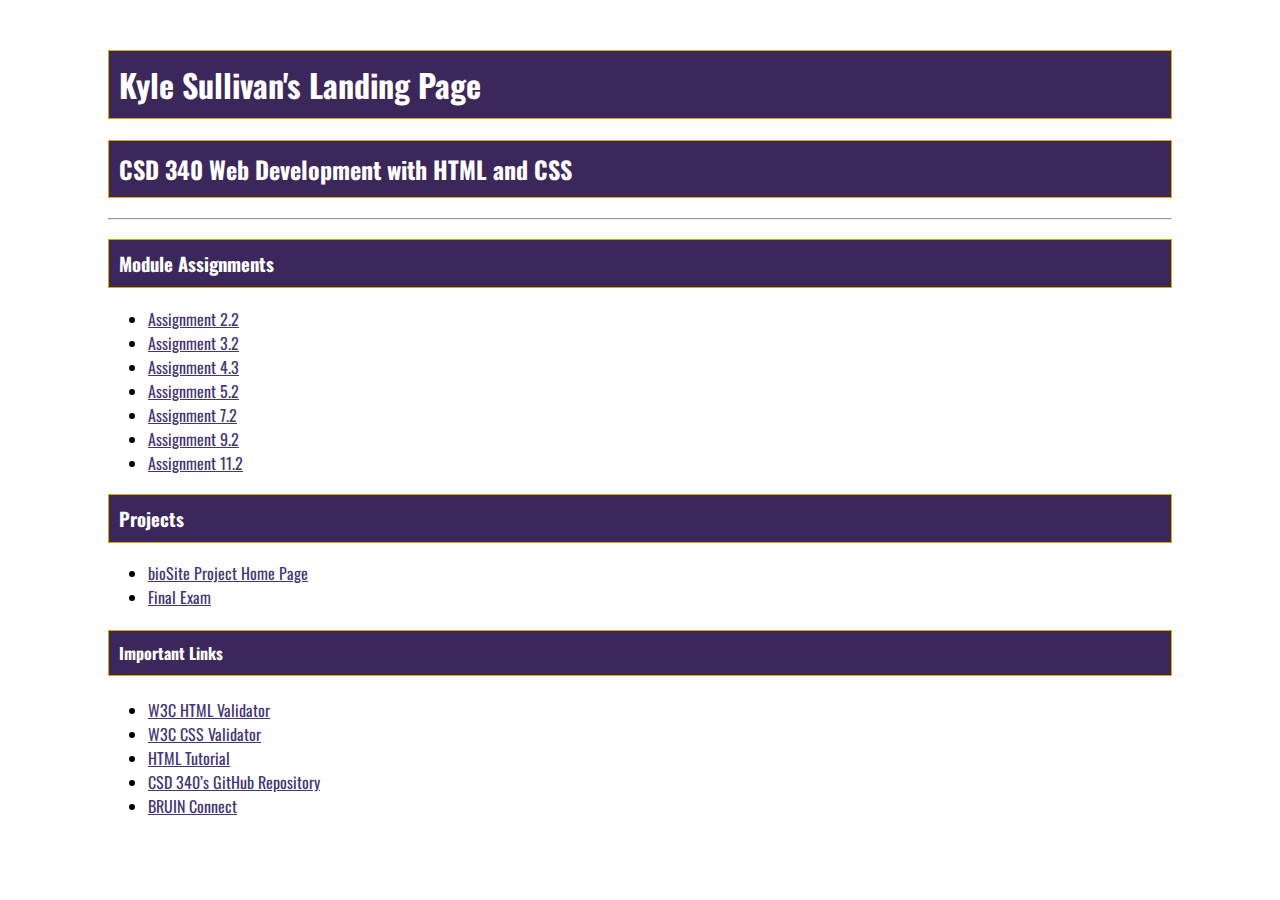
<file: index.html>
<!DOCTYPE html>
<html lang="en">
    <head>
        <title>Kyle Sullivan's CSD 240 Landing Page</title>
        <link rel="stylesheet" href="site.css">
        <link rel="preconnect" href="https://fonts.googleapis.com">
        <link rel="preconnect" href="https://fonts.gstatic.com" crossorigin>
        <link href="https://fonts.googleapis.com/css2?family=Oswald:wght@300;400;500;700&display=swap" rel="stylesheet">
    </head>
    <body>
        <div id="container">
            <h1>Kyle Sullivan's Landing Page</h1>
            <h2>CSD 340 Web Development with HTML and CSS</h2>
            <hr />
            <h3>Module Assignments</h3>
            <ul>
                <li><a href="../csd-340/module-2/sullivan_EX1.html">Assignment 2.2</a>
                <li><a href="../csd-340/module-3/sullivan_EX2.html">Assignment 3.2</a>
                <li><a href="../csd-340/module-4/sullivan_EX3.html">Assignment 4.3</a>
                <li><a href="../csd-340/module-5/sullivan_EX4.html">Assignment 5.2</a>
                <li><a href="../csd-340/module-7/sullivan_EX5.html">Assignment 7.2</a>
                <li><a href="../csd-340/module-9/sullivan_EX6.html">Assignment 9.2</a>
                <li><a href="../csd-340/module-11/sullivan_11.html">Assignment 11.2</a>
            </ul>
            <h3>Projects</h3>
            <ul>
                <li><a href="../csd-340/biosite/landing_page.html">bioSite Project Home Page</a>
                <li><a href="../csd-340/final/final.html">Final Exam</a>
            </ul>
            <h4>Important Links</h4>
            <ul>
                <li><a href="https://validator.w3.org/">W3C HTML Validator</a>
                <li><a href="http://jigsaw.w3.org/css-validator/">W3C CSS Validator</a>
                <li><a href="https://www.w3schools.com/html/">HTML Tutorial</a>
                <li><a href="https://github.com/buwebdev/csd-340">CSD 340’s GitHub Repository</a>
                <li><a href="https://bruinconnect.bellevue.edu/">BRUIN Connect</a>
            </ul>
        </div>
    </body>
</html>
</file>
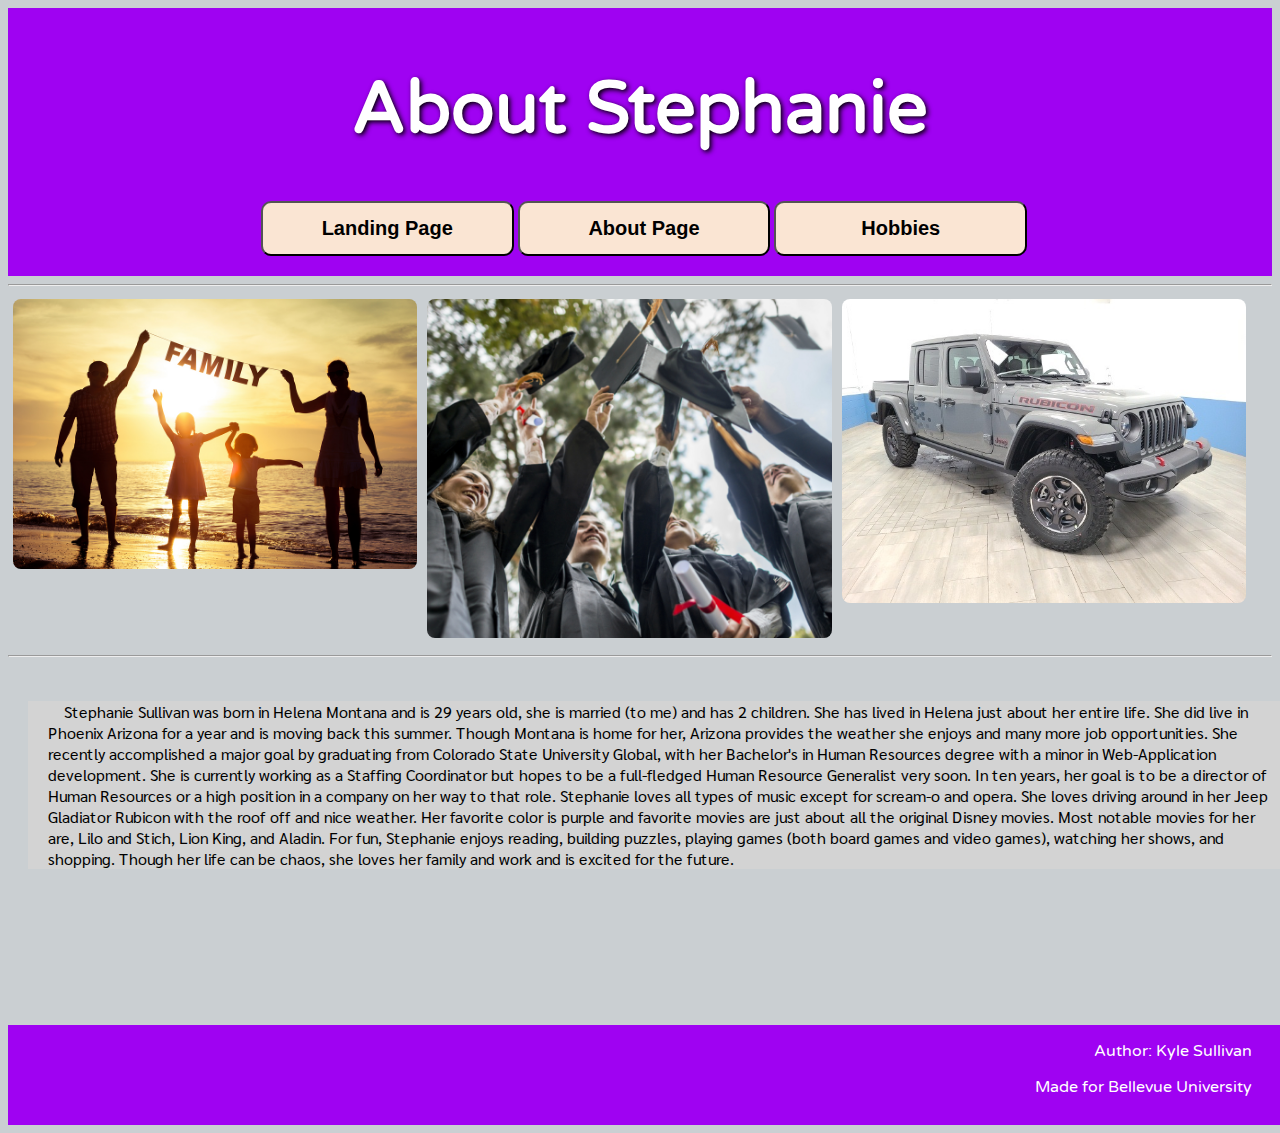
<file: biosite/about_page.html>
<!DOCTYPE html>
<html lang="en">
    <head>
        <meta charset="UTF-8">

        <link rel="preconnect" href="https://fonts.googleapis.com"> 
        <link rel="preconnect" href="https://fonts.gstatic.com" crossorigin> 
        <link href="https://fonts.googleapis.com/css2?family=Sarabun&family=Varela+Round&display=swap" rel="stylesheet"> 
        <link rel="stylesheet" href="bioSite.css">

        <title>About Page</title>
    </head>
    <body>
        <div class="page-container">
            <div class="content-wrap">
                <div class="top_color_box">
                    <h1>About Stephanie</h1>
            
                    <button onclick="window.location.href='../biosite/landing_page.html';">
                        Landing Page
                    </button>
                    <button onclick="window.location.href='../biosite/about_page.html';">
                        About Page
                    </button>
                    <button onclick="window.location.href='../biosite/hobbies_page.html'">
                        Hobbies
                    </button>
                </div>

                <hr>

                <div class="img_row">
                    <div class="img_column">
                        <img src="..//biosite/images/Family.jpg" alt="Family Picture" width="100%">
                    </div>
                    <div class="img_column">
                        <img src="..//biosite/images/graduates.jpg" alt="Graduation Picture" width="100%">
                    </div>
                    <div class="img_column">
                        <img src="..//biosite/images/jeep.jpg" alt="Jeep Gladiator Rubicon" width="100%">
                    </div>
                </div>

                <hr>

                <div class="p_box">
                    <p>
                        &emsp;Stephanie Sullivan was born in Helena Montana and is 29 years old, she is married (to me) and has 2 children. 
                        She has lived in Helena just about her entire life. She did live in Phoenix Arizona for a year and is moving back this summer. 
                        Though Montana is home for her, Arizona provides the weather she enjoys and many more job opportunities. 
                        She recently accomplished a major goal by graduating from Colorado State University Global, with her Bachelor's 
                        in Human Resources degree with a minor in Web-Application development. She is currently working as a Staffing Coordinator 
                        but hopes to be a full-fledged Human Resource Generalist very soon. In ten years, her goal is to be a director of
                        Human Resources or a high position in a company on her way to that role. Stephanie loves all types of music except for 
                        scream-o and opera. She loves driving around in her Jeep Gladiator Rubicon with the roof off and nice weather.
                        Her favorite color is purple and favorite movies are just about all the original Disney movies. Most notable movies for
                        her are, Lilo and Stich, Lion King, and Aladin. For fun, Stephanie enjoys reading, building puzzles, 
                        playing games (both board games and video games), watching her shows, and shopping. Though her life can be chaos,
                        she loves her family and work and is excited for the future. 
                    </p>
                </div>
            </div>

        <footer>
            <p class="footer">Author: Kyle Sullivan</p>
            <p class="footer">Made for <a href="https://www.bellevue.edu/">Bellevue University</a></p>
        </footer>

    </div>
    
    </body>
</html>
</file>
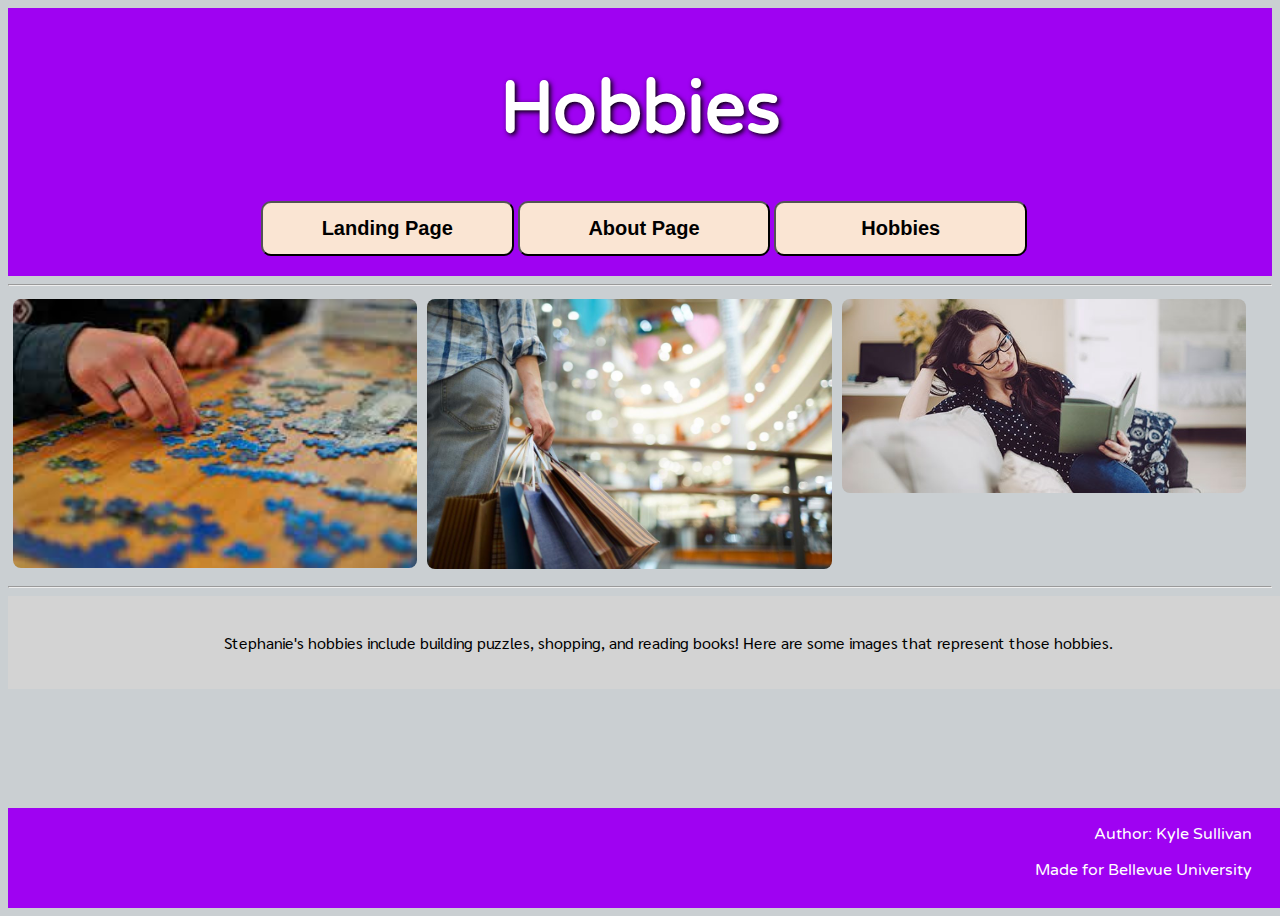
<file: biosite/hobbies_page.html>
<!DOCTYPE html>
<html lang="en">
    <head>
        <meta charset="UTF-8">

        <link rel="preconnect" href="https://fonts.googleapis.com"> 
        <link rel="preconnect" href="https://fonts.gstatic.com" crossorigin> 
        <link href="https://fonts.googleapis.com/css2?family=Sarabun&family=Varela+Round&display=swap" rel="stylesheet"> 
        <link rel="stylesheet" href="bioSite.css">

        <title>Hobbies Page</title>
    </head>
    <body>
        <div class="page-container">
            <div class="content-wrap">
                <div class="top_color_box">
                    <h1>Hobbies</h1>
            
                    <button onclick="window.location.href='../biosite/landing_page.html';">
                        Landing Page
                    </button>
                    <button onclick="window.location.href='../biosite/about_page.html';">
                        About Page
                    </button>
                    <button onclick="window.location.href='../biosite/hobbies_page.html'">
                        Hobbies
                    </button>
                </div>

                <hr>

                <div class="img_row">
                    <div class="img_column">
                        <img src="..//biosite/images/puzzles.jpg" alt="Puzzles Picture" width="100%">
                    </div>
                    <div class="img_column">
                        <img src="..//biosite/images/shopping.jpg" alt="Shopping Picture" width="100%">
                    </div>
                    <div class="img_column">
                        <img src="..//biosite/images/reading.jpg" alt="Reading" width="100%">
                    </div>
                </div>

                <hr>

                <div class="p_box_hobbies">
                    <p>
                        &emsp;Stephanie's hobbies include building puzzles, shopping, and reading books! Here are some images that represent those hobbies.
                    </p>
                </div>
            </div>

                <footer>
                    <p class="footer">Author: Kyle Sullivan</p>
                    <p class="footer">Made for <a href="https://www.bellevue.edu/">Bellevue University</a></p>
                </footer>
        </div>
    
    </body>
</html>
</file>
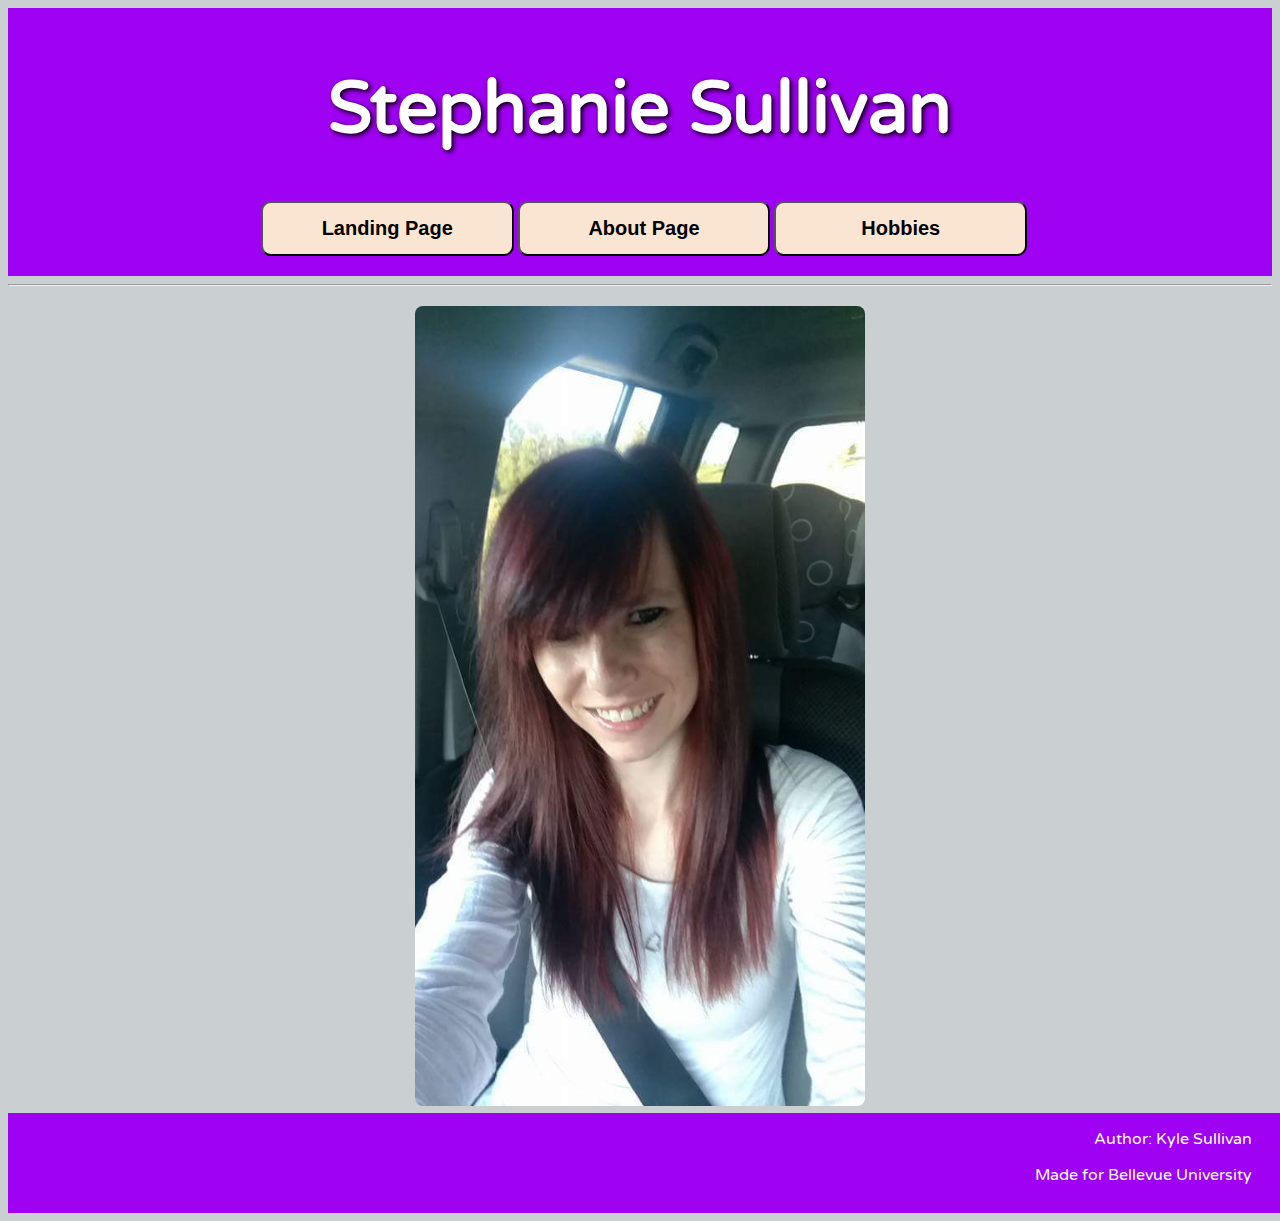
<file: biosite/landing_page.html>
<!DOCTYPE html>
<html lang="en">
<head>
    <meta charset="UTF-8">

    <link rel="preconnect" href="https://fonts.googleapis.com"> 
    <link rel="preconnect" href="https://fonts.gstatic.com" crossorigin> 
    <link href="https://fonts.googleapis.com/css2?family=Sarabun&family=Varela+Round&display=swap" rel="stylesheet"> 
    <link rel="stylesheet" href="bioSite.css">
    <title>Landing Page</title>
</head>
<body>
    <div class="page-container">
        <div class="content-wrap">
            <div class="top_color_box">
                <h1>Stephanie Sullivan</h1>

                <button onclick="window.location.href='../biosite/landing_page.html';">
                    Landing Page
                </button>
                <button onclick="window.location.href='../biosite/about_page.html';">
                    About Page
                </button>
                <button onclick="window.location.href='../biosite/hobbies_page.html';">
                    Hobbies
                </button>
            </div>

            <hr>

            <img src="..//biosite/images/stephanie.jpg" alt="Picture of Stephanie" class="landing_page_img">
            <p class="under_picture_text">
                Picture of Stephanie Sullivan
            </p>
        </div>

            <footer>
                <p class="footer">Author: Kyle Sullivan</p>
                <p class="footer">Made for <a href="https://www.bellevue.edu/">Bellevue University</a></p>
            </footer>
    </div>

</body>
</html>
</file>
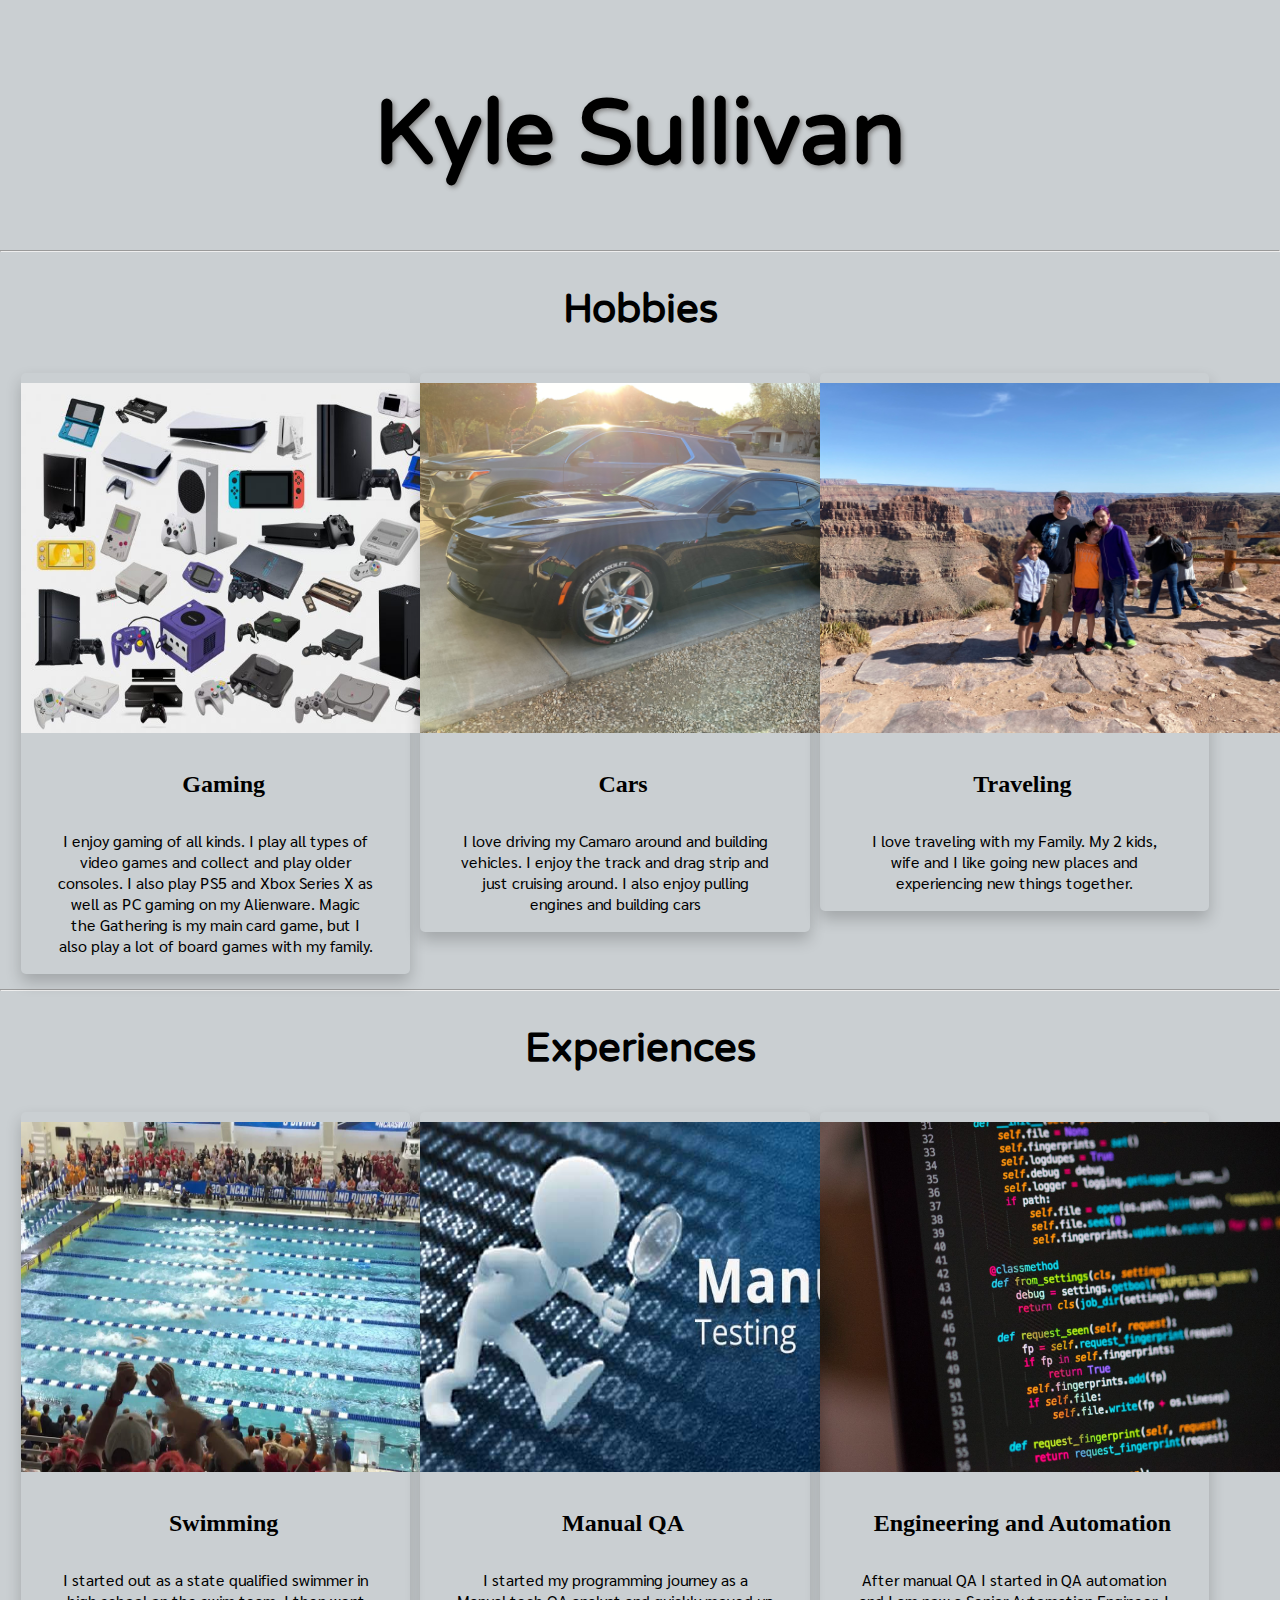
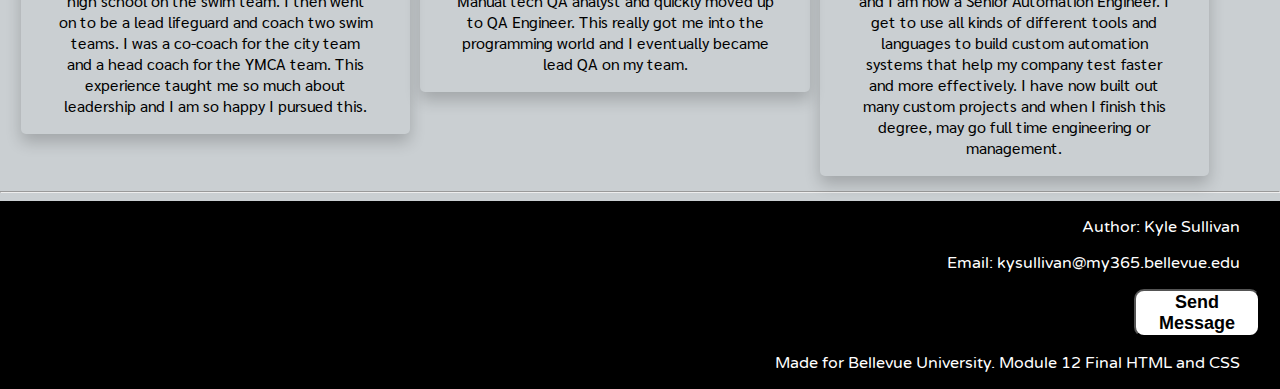
<file: final/final.html>
<!DOCTYPE html>
<html lang="en">
    <head>
        <meta charset="UTF-8">

        <link rel="preconnect" href="https://fonts.googleapis.com"> 
        <link rel="preconnect" href="https://fonts.gstatic.com" crossorigin> 
        <link href="https://fonts.googleapis.com/css2?family=Sarabun&family=Varela+Round&display=swap" rel="stylesheet"> 
        <link rel="stylesheet" href="final.css">

        <title>Kyle Sullivan Final</title>
    </head>
    <body>
        <div class="page-container">

            <h1>Kyle Sullivan</h1>

            <hr>

            <h2>Hobbies</h2>

            <div class="content-wrap">
                <div class="img_row">
                    <div class="img_column">
                        <div class="card">
                            <img src="..//final/images/console.jpg" alt="Generational Consoles Systems Picture" width="100%">
                            <div class="container">
                                <h4><b style="text-align: center;">Gaming</b></h4>
                                <p>
                                    I enjoy gaming of all kinds. I play all types of video games and collect and play older consoles. I also
                                    play PS5 and Xbox Series X as well as PC gaming on my Alienware. Magic the Gathering is my main card game, 
                                    but I also play a lot of board games with my family.
                                </p>
                            </div>
                        </div>
                    </div>

                    <div class="img_column">
                        <div class="card">
                            <img src="..//final/images/camaro.jpg" alt="My Camaro" width="100%">
                            <div class="container">
                                <h4><b>Cars</b></h4>
                                <p>
                                    I love driving my Camaro around and building vehicles. I enjoy the track and drag strip and just cruising around.
                                    I also enjoy pulling engines and building cars
                                </p>
                            </div>
                        </div>
                    </div>

                    <div class="img_column">
                        <div class="card">
                            <img src="..//final/images/gc.jpg" alt="Family at the Grand Canyon" width="100%">
                            <div class="container">
                                <h4><b>Traveling</b></h4>
                                <p>
                                    I love traveling with my Family. My 2 kids, wife and I like going new places and experiencing new things together.
                                </p>
                            </div>
                        </div>
                    </div>
                </div>
            </div>

            <hr>

            <h2>Experiences</h2>
            
            <div class="content-wrap">
                <div class="img_row">
                    <div class="img_column">
                        <div class="card">
                            <img src="..//final/images/swimming.jpg" alt="Generational Consoles Systems Picture" width="100%">
                            <div class="container">
                                <h4><b>Swimming</b></h4>
                                <p>
                                    I started out as a state qualified swimmer in high school on the swim team. I then went on to be a lead lifeguard and coach 
                                    two swim teams. I was a co-coach for the city team and a head coach for the YMCA team. This experience taught me so much 
                                    about leadership and I am so happy I pursued this.
                                </p>
                            </div>
                        </div>
                    </div>

                    <div class="img_column">
                        <div class="card">
                            <img src="..//final/images/manual_testing.jpg" alt="My Camaro" width="100%">
                            <div class="container">
                                <h4><b>Manual QA</b></h4>
                                <p>
                                    I started my programming journey as a Manual tech QA analyst and quickly moved up to QA Engineer. This really got me into
                                    the programming world and I eventually became lead QA on my team.
                                </p>
                            </div>
                        </div>
                    </div>

                    <div class="img_column">
                        <div class="card">
                            <img src="..//final/images/programming.jpg" alt="Family at the Grand Canyon" width="100%">
                            <div class="container">
                                <h4><b>Engineering and Automation</b></h4>
                                <p>
                                    After manual QA I started in QA automation and I am now a Senior Automation Engineer. I get to use all kinds of different tools
                                    and languages to build custom automation systems that help my company test faster and more effectively. I have now built out many 
                                    custom projects and when I finish this degree, may go full time engineering or management.
                                </p>
                            </div>
                        </div>
                    </div>
                </div>
            </div>

            <hr>

            <footer>
                <p class="footer">Author: Kyle Sullivan</p>
                <p class="footer">Email: kysullivan@my365.bellevue.edu</p>
                <button>Send Message</button>
                <p class="footer">Made for <a href="https://www.bellevue.edu/">Bellevue University</a>. Module 12 Final HTML and CSS</p>
            </footer>
        </div>
    
    </body>
</html>
</file>
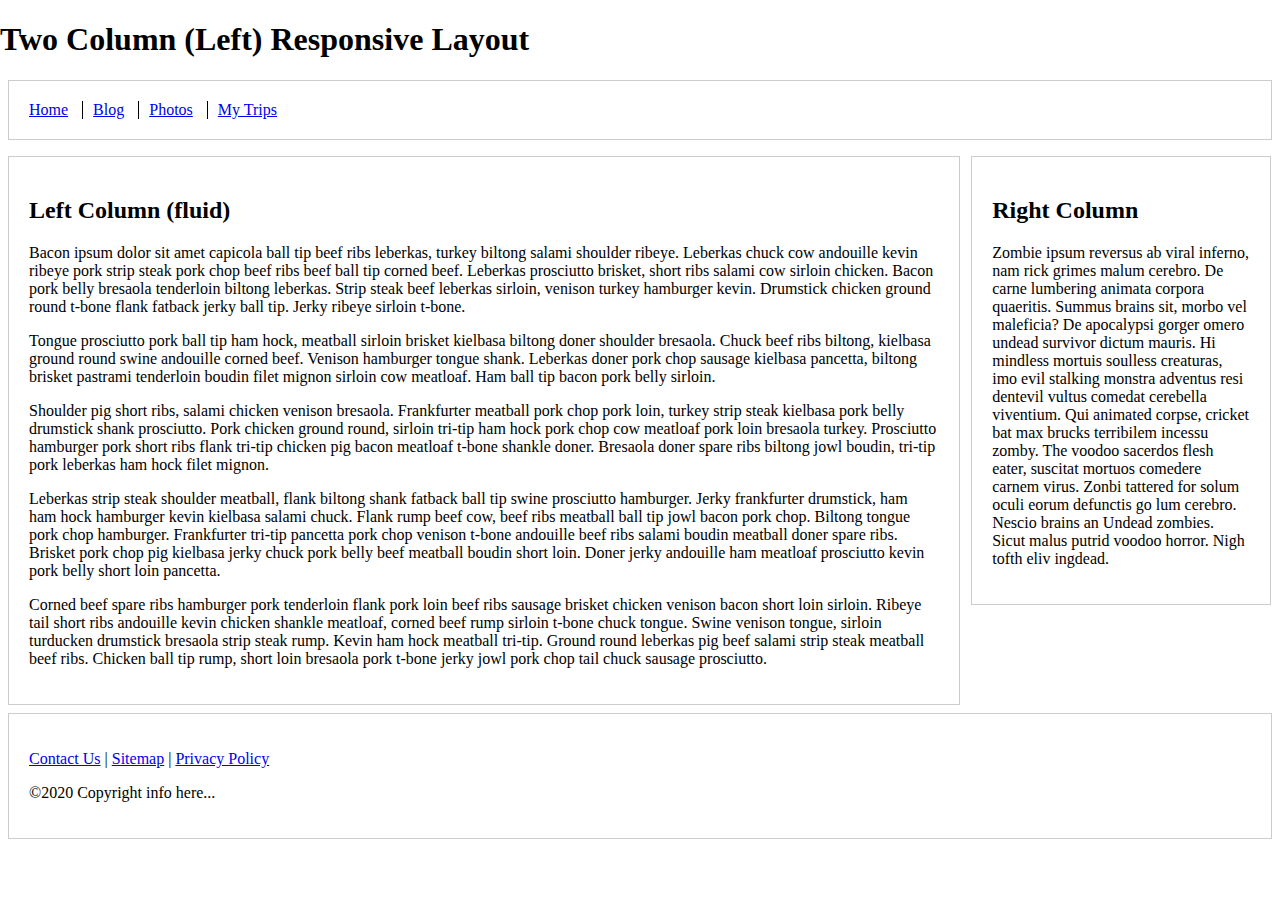
<file: module-11/sullivan_11.html>
<!doctype html>
<html lang="en">
<head>
    <meta charset="utf-8">
    <meta name="viewport" content="width=device-width, initial-scale=1">

    <title>Exercise 11.2</title>

    <style type="text/css">
        html {
            box-sizing: border-box;
        }

        *, *:before, *:after {
            box-sizing: inherit;
        }

        body {
            margin: 0 auto;
        }

        footer, header {
            position: relative;
            clear: both;
        }

        .left-column, .right-column, footer, header {
            border: 1px solid #ccc;
            padding: 1.25em;
            margin: .5em;
        }

        .nav {
            list-style: none;
            margin-left: 0;
            margin-bottom: 0;
            padding-left: 0;
        }

        .nav > li,
        .nav > li > a {
            display: inline-block;
            *display: inline;
            zoom: 1;
        }

        .inline-items {
            margin-top: 0;
        }

        .inline-items li {
            margin-left: 0;
            border-left: 1px solid black;
            padding-left: 10px;
            padding-right: 10px;
        }

        .inline-items li:first-child {
            margin-left: 0;
            border: none;
            padding-left: 0;
            padding-right: 10px;
        }

        .inline-items li:last-child {
            padding-right: 0;
        }

        /* Media queries */
        @media screen and (min-width: 47.5em) {
            .columns-container {
                float: left;
            }

            .left-column {
                margin-right: 20em;
                float: left;
            }

            .right-column {
                width: 18.75em;
                margin-left: -19.3em;
                float: left;
            }
        }
    </style>
</head>

<body>
    <h1>Two Column (Left) Responsive Layout</h1>
    
    <header>
        <nav>
            <ul class="nav inline-items">
                <li><a href="#">Home</a></li>
                <li><a href="#">Blog</a></li>
                <li><a href="#">Photos</a></li>
                <li><a href="#">My Trips</a></li>
            </ul>
        </nav>
    </header>

    <div class="columns-container">

        <div class="left-column">
            <h2>Left Column (fluid)</h2>

            <p>Bacon ipsum dolor sit amet capicola ball tip beef ribs leberkas, turkey biltong salami shoulder ribeye. Leberkas
                chuck cow andouille kevin ribeye pork strip steak pork chop beef ribs beef ball tip corned beef. Leberkas
                prosciutto brisket, short ribs salami cow sirloin chicken. Bacon pork belly bresaola tenderloin biltong leberkas.
                Strip steak beef leberkas sirloin, venison turkey hamburger kevin. Drumstick chicken ground round t-bone flank
                fatback jerky ball tip. Jerky ribeye sirloin t-bone.</p>

            <p>Tongue prosciutto pork ball tip ham hock, meatball sirloin brisket kielbasa biltong doner shoulder bresaola.
                Chuck beef ribs biltong, kielbasa ground round swine andouille corned beef. Venison hamburger tongue shank.
                Leberkas doner pork chop sausage kielbasa pancetta, biltong brisket pastrami tenderloin boudin filet mignon
                sirloin cow meatloaf. Ham ball tip bacon pork belly sirloin.</p>

            <p>Shoulder pig short ribs, salami chicken venison bresaola. Frankfurter meatball pork chop pork loin, turkey strip
                steak kielbasa pork belly drumstick shank prosciutto. Pork chicken ground round, sirloin tri-tip ham hock pork
                chop cow meatloaf pork loin bresaola turkey. Prosciutto hamburger pork short ribs flank tri-tip chicken pig bacon
                meatloaf t-bone shankle doner. Bresaola doner spare ribs biltong jowl boudin, tri-tip pork leberkas ham hock filet
                mignon.</p>

            <p>Leberkas strip steak shoulder meatball, flank biltong shank fatback ball tip swine prosciutto hamburger. Jerky
                frankfurter drumstick, ham ham hock hamburger kevin kielbasa salami chuck. Flank rump beef cow, beef ribs meatball
                ball tip jowl bacon pork chop. Biltong tongue pork chop hamburger. Frankfurter tri-tip pancetta pork chop venison
                t-bone andouille beef ribs salami boudin meatball doner spare ribs. Brisket pork chop pig kielbasa jerky chuck
                pork belly beef meatball boudin short loin. Doner jerky andouille ham meatloaf prosciutto kevin pork belly short
                loin pancetta.</p>

            <p>Corned beef spare ribs hamburger pork tenderloin flank pork loin beef ribs sausage brisket chicken venison bacon
                short loin sirloin. Ribeye tail short ribs andouille kevin chicken shankle meatloaf, corned beef rump sirloin
                t-bone chuck tongue. Swine venison tongue, sirloin turducken drumstick bresaola strip steak rump. Kevin ham hock
                meatball tri-tip. Ground round leberkas pig beef salami strip steak meatball beef ribs. Chicken ball tip rump,
                short loin bresaola pork t-bone jerky jowl pork chop tail chuck sausage prosciutto.</p>
        </div>

        <div class="right-column">
            <h2>Right Column</h2>

            <p>Zombie ipsum reversus ab viral inferno, nam rick grimes malum cerebro. De carne lumbering animata corpora
                quaeritis. Summus brains sit​​, morbo vel maleficia? De apocalypsi gorger omero undead survivor dictum mauris. Hi
                mindless mortuis soulless creaturas, imo evil stalking monstra adventus resi dentevil vultus comedat cerebella
                viventium. Qui animated corpse, cricket bat max brucks terribilem incessu zomby. The voodoo sacerdos flesh eater,
                suscitat mortuos comedere carnem virus. Zonbi tattered for solum oculi eorum defunctis go lum cerebro. Nescio
                brains an Undead zombies. Sicut malus putrid voodoo horror. Nigh tofth eliv ingdead.</p>
        </div>

    </div>

    <footer>
        <p><a href="#">Contact Us</a> | <a href="#">Sitemap</a> | <a href="#">Privacy Policy</a></p>
        <p>&copy;2020 Copyright info here...</p>
    </footer>
</body>
</html>
</file>
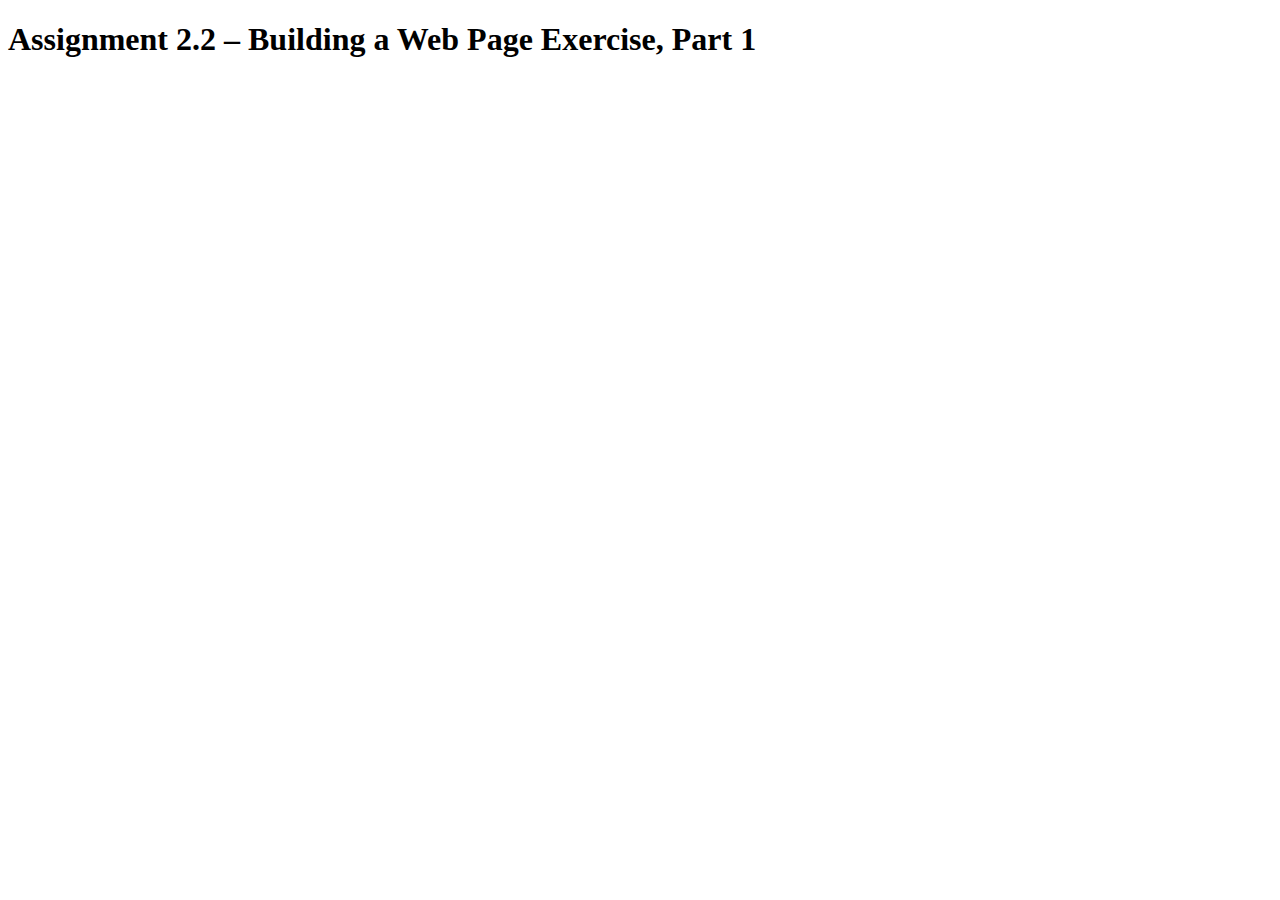
<file: module-2/sullivan_EX1.html>
<!DOCTYPE html>
<html lang="en">
    <head>
        <title>CSD 340 Web Development with HTML and CSS</title>
    </head>
    <body>
        <h1>Assignment 2.2 – Building a Web Page Exercise, Part 1</h1>
    </body>
</html>
</file>
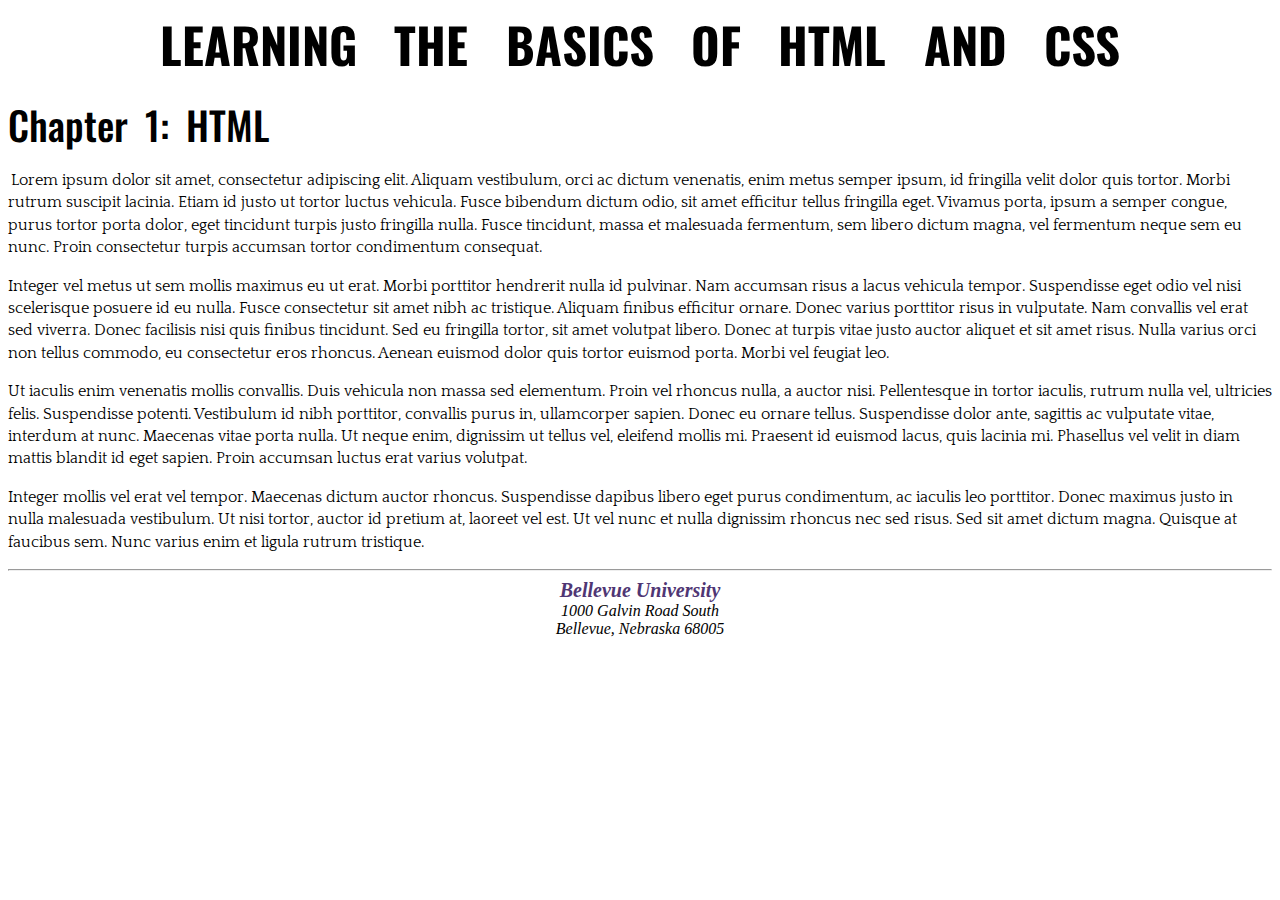
<file: module-3/sullivan_EX2.html>
<!DOCTYPE html>
<html lang="en">
    <head>
        <meta charset="UTF-8">
        <meta name="description" content="Module 3">
        <meta name="keywords" content="HTML, CSS">
        <meta name="author" content="Kyle Sullivan">
        <title>CSD 340 Development with HTML and CSS</title>
        <link rel="stylesheet" href="sullivan_EX2.css">
        <link rel="preconnect" href="https://fonts.googleapis.com">
        <link rel="preconnect" href="https://fonts.gstatic.com" crossorigin>
        <link href="https://fonts.googleapis.com/css2?family=Oswald:wght@300;500;700&family=Quattrocento:wght@400;700&display=swap" rel="stylesheet">
    </head>
    <body>
        <div id="container">
        <h1>LEARNING THE BASICS OF HTML AND CSS</h1>
        <h2>Chapter 1: HTML</h2>
        <p class="intro">Lorem ipsum dolor sit amet, consectetur adipiscing elit. Aliquam vestibulum, orci ac dictum venenatis, enim metus semper ipsum, 
            id fringilla velit dolor quis tortor. Morbi rutrum suscipit lacinia. Etiam id justo ut tortor luctus vehicula. Fusce bibendum dictum odio, 
            sit amet efficitur tellus fringilla eget. Vivamus porta, ipsum a semper congue, purus tortor porta dolor, eget tincidunt turpis justo 
            fringilla nulla. Fusce tincidunt, massa et malesuada fermentum, sem libero dictum magna, vel fermentum neque sem eu nunc. Proin consectetur 
            turpis accumsan tortor condimentum consequat.</p>
        <p>Integer vel metus ut sem mollis maximus eu ut erat. Morbi porttitor hendrerit nulla id pulvinar. Nam accumsan risus a lacus vehicula tempor.
             Suspendisse eget odio vel nisi scelerisque posuere id eu nulla. Fusce consectetur sit amet nibh ac tristique. Aliquam finibus efficitur
              ornare. Donec varius porttitor risus in vulputate. Nam convallis vel erat sed viverra. Donec facilisis nisi quis finibus tincidunt. Sed 
              eu fringilla tortor, sit amet volutpat libero. Donec at turpis vitae justo auctor aliquet et sit amet risus. Nulla varius orci non tellus 
              commodo, eu consectetur eros rhoncus. Aenean euismod dolor quis tortor euismod porta. Morbi vel feugiat leo.</p>
        <p>Ut iaculis enim venenatis mollis convallis. Duis vehicula non massa sed elementum. Proin vel rhoncus nulla, a auctor nisi. 
            Pellentesque in tortor iaculis, rutrum nulla vel, ultricies felis. Suspendisse potenti. Vestibulum id nibh porttitor, convallis 
            purus in, ullamcorper sapien. <span class=“sentence”>Donec eu ornare tellus.</span> Suspendisse dolor ante, sagittis ac vulputate vitae, interdum at nunc. Maecenas 
            vitae porta nulla. Ut neque enim, dignissim ut tellus vel, eleifend mollis mi. Praesent id euismod lacus, quis lacinia mi. Phasellus
             vel velit in diam mattis blandit id eget sapien. Proin accumsan luctus erat varius volutpat.</p>
        <p>Integer mollis vel erat vel tempor. Maecenas dictum auctor rhoncus. Suspendisse dapibus libero eget purus condimentum, ac iaculis leo 
            porttitor. Donec maximus justo in nulla malesuada vestibulum. Ut nisi tortor, auctor id pretium at, laoreet vel est. Ut vel nunc et 
            nulla dignissim rhoncus nec sed risus. Sed sit amet dictum magna. Quisque at faucibus sem. Nunc varius enim et ligula rutrum tristique.</p>

        <hr />
        
        <address>
        <a href="https://www.bellevue.edu/">Bellevue University</a><br>
        1000 Galvin Road South<br>
        Bellevue, Nebraska 68005<br>
        </address>
        </div>
    </body>
</html>
</file>
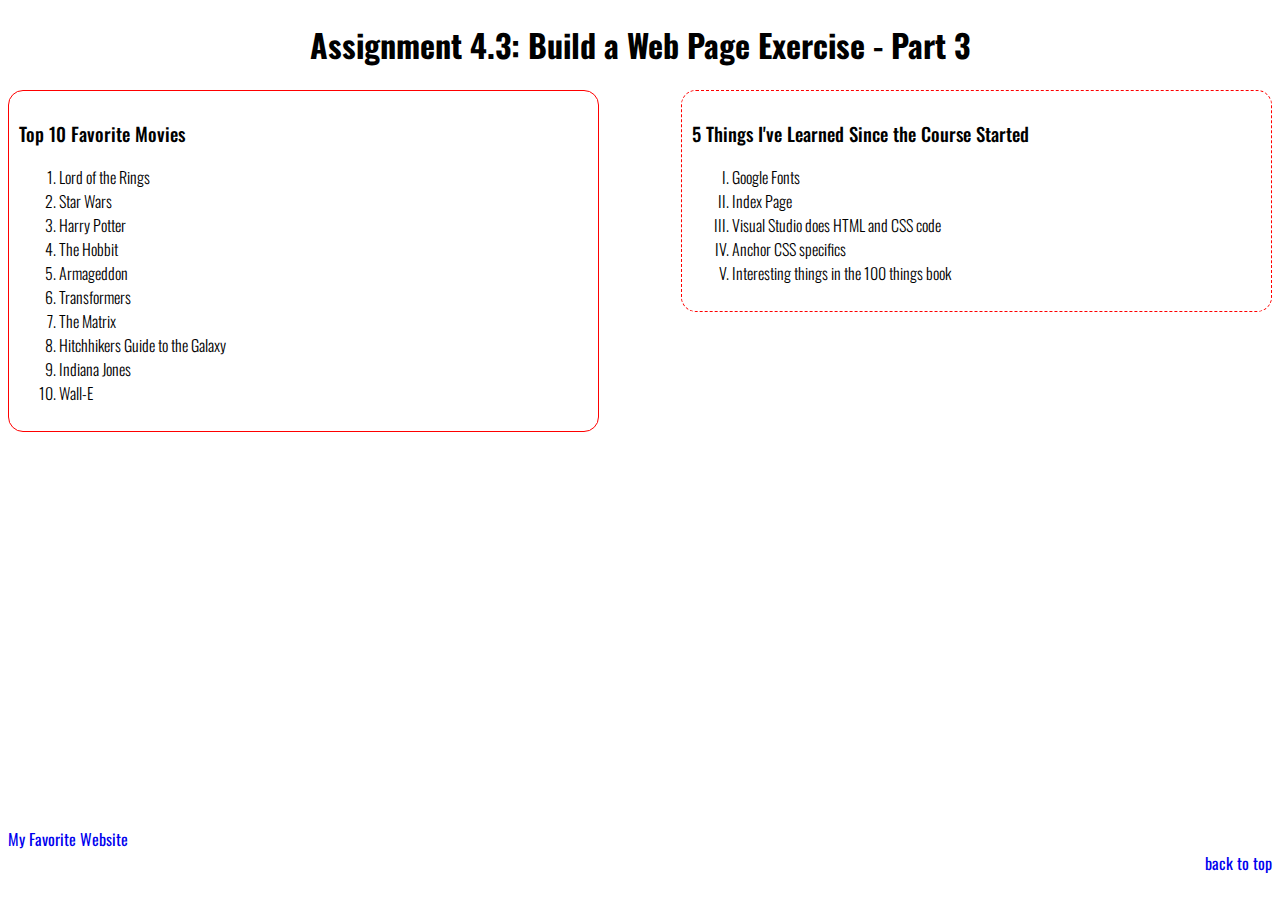
<file: module-4/sullivan_EX3.html>
<!DOCTYPE html>
<html lang="en">
    <head>
        <title>CSD 340 Web Development with HTML and CSS</title>
        <link rel="stylesheet" href="sullivan_EX3.css">
        <link rel="preconnect" href="https://fonts.googleapis.com">
        <link rel="preconnect" href="https://fonts.gstatic.com" crossorigin>
        <link href="https://fonts.googleapis.com/css2?family=Oswald:wght@300;400;500;700&display=swap" rel="stylesheet">
    </head>
    <body>
        <div id="container">
            <h1>Assignment 4.3: Build a Web Page Exercise - Part 3</h1>
            <div class="movie_list">
                <h3>Top 10 Favorite Movies</h3>
                <ol>
                    <li>Lord of the Rings</li>
                    <li>Star Wars</li>
                    <li>Harry Potter</li>
                    <li>The Hobbit</li>
                    <li>Armageddon</li>
                    <li>Transformers</li>
                    <li>The Matrix</li>
                    <li>Hitchhikers Guide to the Galaxy</li>
                    <li>Indiana Jones</li>
                    <li>Wall-E</li>
                </ol>
            </div>
            <div class="learned_list">
                <h3>5 Things I've Learned Since the Course Started</h3>
                <ul class="roman_list">
                    <li>Google Fonts</li>
                    <li>Index Page</li>
                    <li>Visual Studio does HTML and CSS code</li>
                    <li>Anchor CSS specifics</li>
                    <li>Interesting things in the 100 things book</li>
                </ul>
            </div>
            <div class="footer">
                <a href="https://www.youtube.com" target="_blank">My Favorite Website</a>
                <br />
                <a href="#container" class="back_to_top">back to top</a>
            </div>
        </div>
    </body>
</html>
</file>
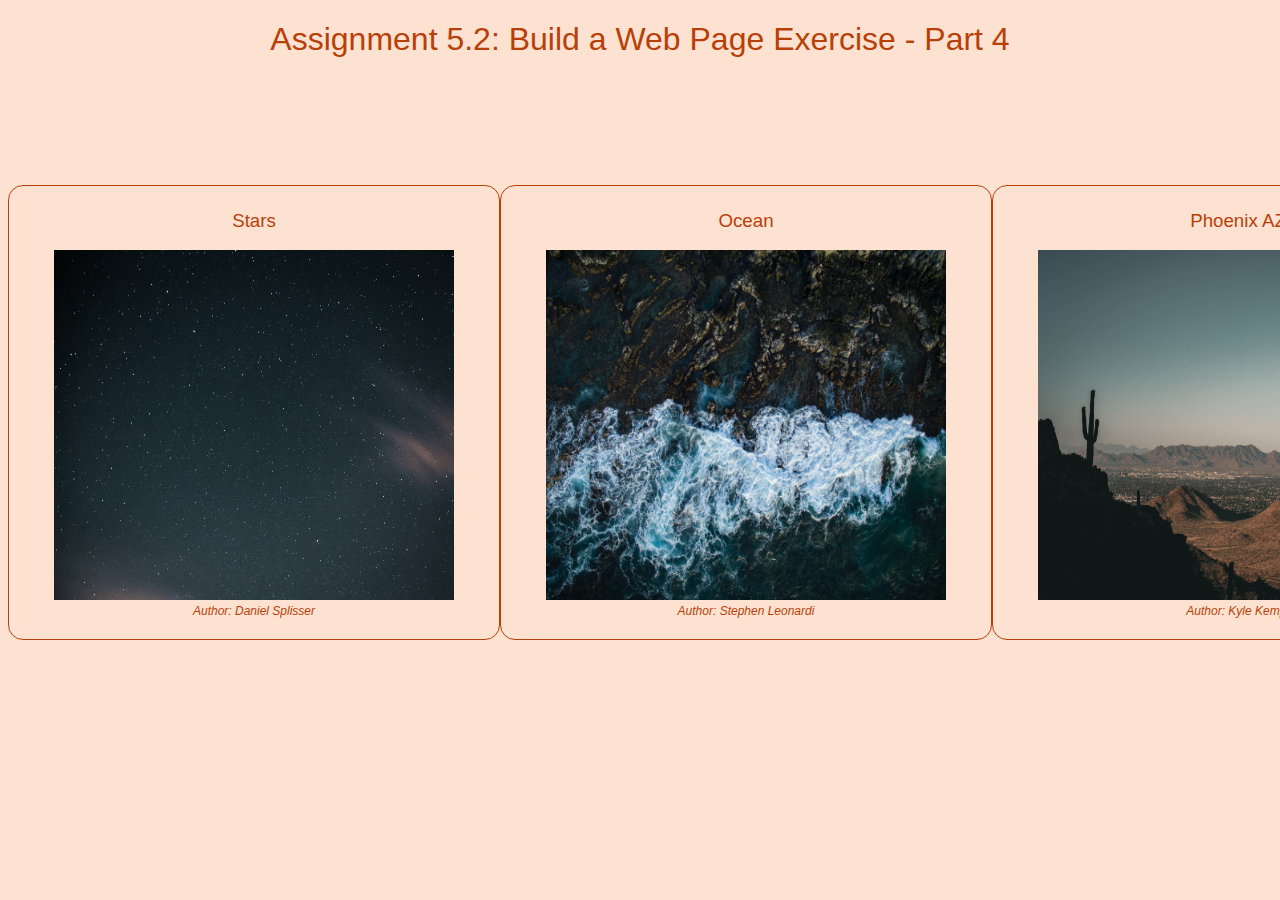
<file: module-5/sullivan_EX4.html>
<!DOCTYPE html>
<html lang="en">
    <head>
        <title>CSD 340 Web Development with HTML and CSS</title>
        <link rel="stylesheet" href="sullivan_EX4.css">
    </head>
    <body>
        <div id="container">
            <h1 id="page-title">Assignment 5.2: Build a Web Page Exercise - Part 4</h1>
            <div id="image-gallery">
                <div class="gallery-item">
                    <h3 class="gallery-title">Stars</h3>
                    <figure>
                        <img src="../module-5/images/daniel-splisser-fvddO05Z20Y-unsplash.jpg">
                        <figcaption>Author: Daniel Splisser</figcaption>
                    </figure>
                </div>
                <div class="gallery-item">
                    <h3 class="gallery-title">Ocean</h3>
                    <figure>
                        <img src="../module-5/images/stephen-leonardi-8icXfoY5zlI-unsplash.jpg">
                        <figcaption>Author: Stephen Leonardi</figcaption>
                    </figure>
                </div>
                <div class="gallery-item">
                    <h3 class="gallery-title">Phoenix AZ</h3>
                    <figure>
                        <img src="../module-5/images/kyle-kempt-fdrykjZSoyU-unsplash.jpg">
                        <figcaption>Author: Kyle Kempt</figcaption>
                    </figure>
                </div>
            </div>
        </div>
    </body>
</html>
</file>
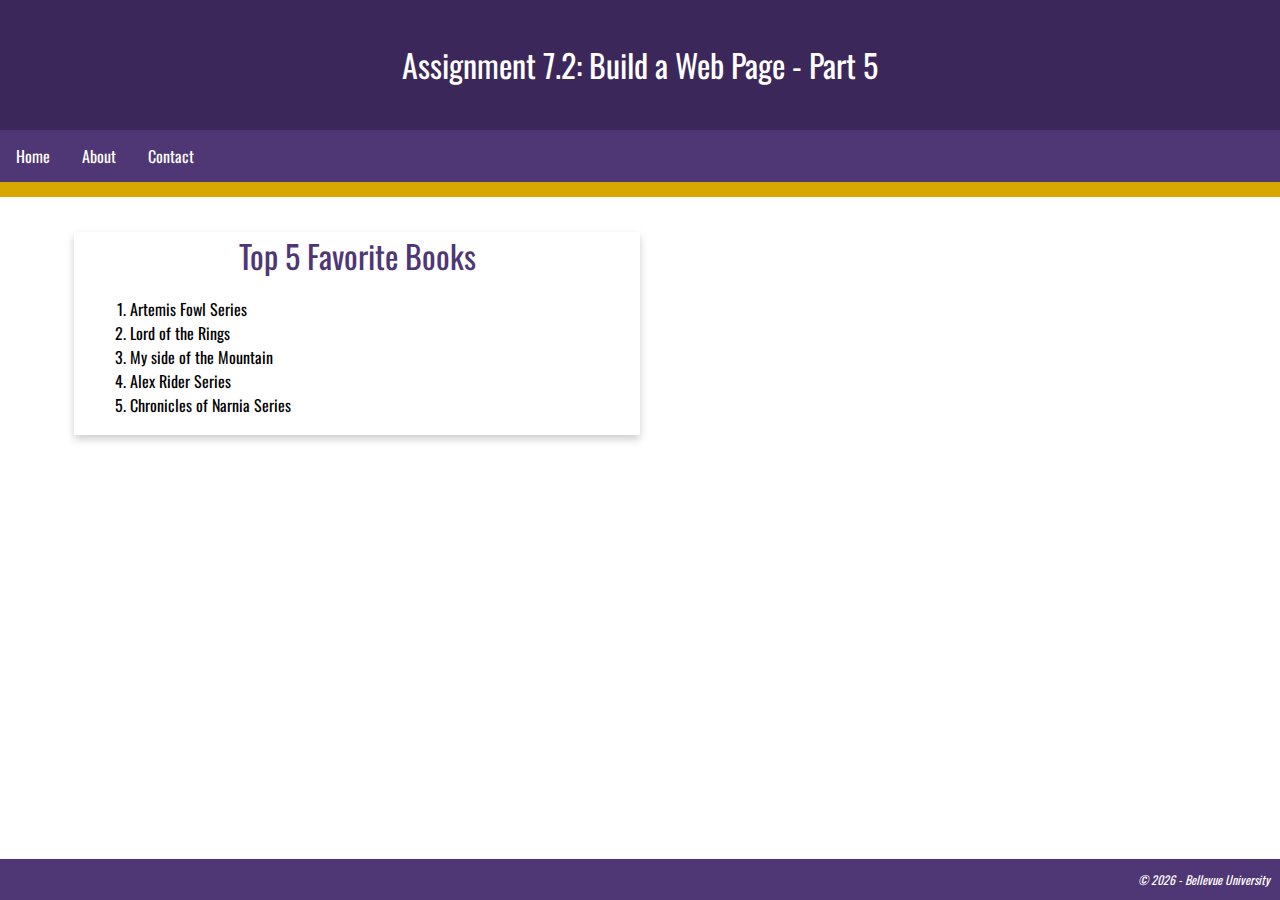
<file: module-7/sullivan_EX5.html>
<!DOCTYPE html>
<html lang="en">
    <head>
        <meta charset="UTF-8">
        <title>CSD 340 Web Development with HTML and CSS</title>

        <link rel="stylesheet" type="text/css" href="sullivan_EX5.css">

        <!-- Google fonts for Oswald -->
        <link href="https://fonts.googleapis.com/css2?family=Oswald:wght@300;400;500;700&display=swap" rel="stylesheet">
    </head>
    <body>
        <header>
            <h1>Assignment 7.2: Build a Web Page - Part 5</h1>
        </header>

        <div id="navbar">
            <a href="#">Home</a>
            <a href="#">About</a>
            <a href="#">Contact</a>
        </div>

        <div id="container">

            <div class="card">
                <div class="card-title">
                    Top 5 Favorite Books
                </div>

                <div class="card-content">
                    <ol>
                        <li>Artemis Fowl Series</li>
                        <li>Lord of the Rings</li>
                        <li>My side of the Mountain</li>
                        <li>Alex Rider Series</li>
                        <li>Chronicles of Narnia Series</li>
                    </ol>
                </div>
            </div>
        </div>
    <footer>
        <p>
            &copy; <script>document.write(new Date().getFullYear())</script> - <a href="https://www.bellevue.edu/">Bellevue University</a>
        </p>
    </footer>

    </body>
</html>
</file>
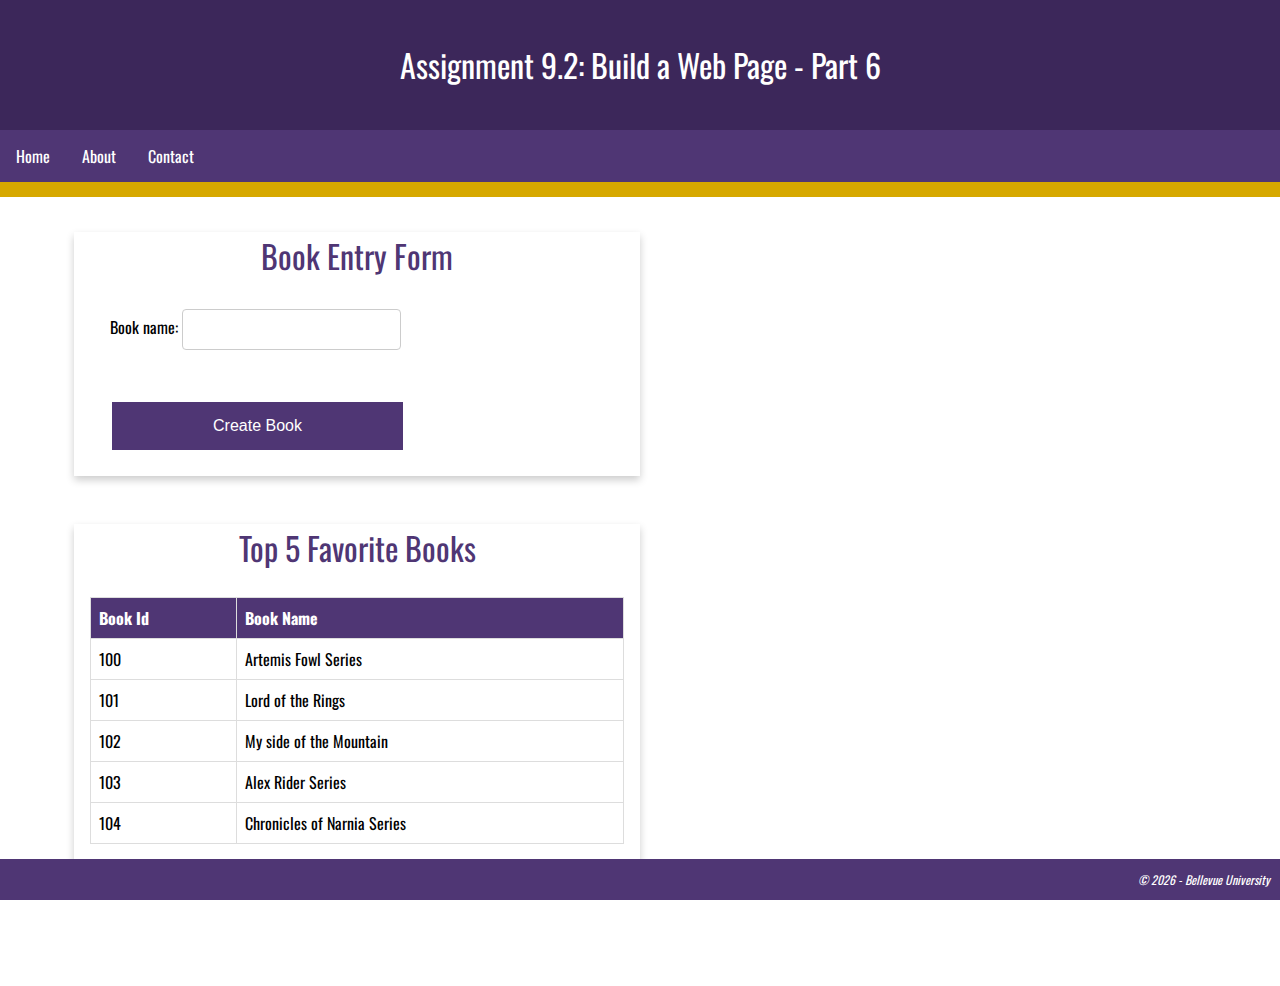
<file: module-9/sullivan_EX6.html>
<!DOCTYPE html>
<html lang="en">
    <head>
        <meta charset="UTF-8">
        <title>CSD 340 Web Development with HTML and CSS</title>
        <link rel="stylesheet" type="text/css" href="sullivan_EX6.css">
        <link href="https://fonts.googleapis.com/css2?family=Oswald:wght@300;400;500;700&display=swap" rel="stylesheet">
    </head>
    <body>

        <header>
            <h1>Assignment 9.2: Build a Web Page - Part 6</h1>
        </header>

        <div id="navbar">
            <a href="#">Home</a>
            <a href="#">About</a>
            <a href="#">Contact</a>
        </div>

        <div id="container">

            <div class="card">
                <div class="card-title">
                    Book Entry Form
                </div>

                <div class="card-content">

                    <div class="form">
                        <div class="form-field">
                            <label for="txtBookName">Book name:</label>
                            <input type="text" id="txtBookName" class="input" name="txtBookName" />
                        </div>
                        <div class="form-field">
                            <button type="submit" class="btn btn-primary full-width">Create Book</button>
                        </div>
                    </div>
                </div>
            </div>

            <br /><br />

            <div class="card">
                <div class="card-title">
                    Top 5 Favorite Books
                </div>

                <div class="card-content">
                    <br />
                    <table id="books">
                        <tr>
                            <th>Book Id</th>
                            <th>Book Name</th>
                        </tr>
                        <tr>
                            <td>100</td>
                            <td>Artemis Fowl Series</td>
                        <tr>
                            <td>101</td>
                            <td>Lord of the Rings</td>
                        </tr>
                        <tr>
                            <td>102</td>
                            <td>My side of the Mountain</td>
                        </tr>
                        <tr>
                            <td>103</td>
                            <td>Alex Rider Series</td>
                        </tr>
                        <tr>
                            <td>104</td>
                            <td>Chronicles of Narnia Series</td>
                        </tr>
                    </table>
                </div>
            </div>
        </div>

        <footer>
            <p>
                &copy; <script>document.write(new Date().getFullYear())</script> - <a href="https://www.bellevue.edu/">Bellevue University</a>
            </p>

        </footer>

    </body>
</html>
</file>
<file: site.css>
body {
    font-family: 'Oswald', 'Verdana', 'Arial', sans-serif;
}
div {
    margin-top: 50px;
    margin-left: 100px;
    margin-right: 100px;
}
h1, h2, h3, h4 {
    background-color: #3c275a;
    color: #fff;
    border: 1px;
    border-style: solid;
    border-color: #D6A800;
    padding: 10px;
}
a {
    color: #453674;
}
a:hover {
    background-color: #D6A800;
}
a:visited {
    color: #3C275A;
}
</file>
<file: biosite/bioSite.css>
div.page-container {
    position: relative;
    min-height: 100vh;
}
div.content-wrap {
    padding-bottom: 2.5rem;
}
h1 {
    font-family: Varela Round;
    font-weight: 800;
    text-align: center;
    font-size: 72px;
    color: white;
    text-shadow: 2px 2px 5px black;
}
h2, h3 {
    font-family: Varela Round;
    font-weight: 400;
}
p {
    font-family: Sarabun;
    font-weight: 400;
    padding-right: 20px;
    padding-left: 20px;
    background-color: lightgrey;
}
p.under_picture_text {
    text-align: center;
    padding-top: 2px;
    font-family: Varela Round;
    font-weight: 800;
    font-size: 18px;
    background-color: transparent;
}
head {
    background-color: #9F02F2;
}
body{
    background-color: #CACFD2;
}
div.top_color_box {
    background-color: #9F02F2;
    width: 100%;
    padding-top: 10px;
    padding-bottom: 20px;
}
.p_box {
    width: 100%;
    padding: 20px;
    padding-bottom: 200px;
}
.p_box_hobbies {
    background-color: lightgrey;
    width: 100%;
    padding: 20px;
    text-align: center;
}
.img_row::after {
    content: "";
    clear: both;
    display: table;
}
.img_column {
    float: left;
    width: 32%;
    padding: 5px;
}
img {
    border-radius: 8px;
}
img.landing_page_img {
    display: block;
    margin-top: 20px;
    margin-left: auto;
    margin-right: auto;
    margin-bottom: 25px;
    height: 800px;
}
img.about_page_img {
    margin-top: 20px;
    float: left;
    width: 33.33%;
    padding: 5px;
}
a {
    margin-left: auto;
    margin-right: auto;
}
a:link {
    color: white;
    background-color: transparent;
    text-decoration: none;
  }
  
  a:visited {
    color: black;
    background-color: transparent;
    text-decoration: none;
  }
  
  a:hover {
    color: pink;
    background-color: transparent;
    text-decoration: underline;
  }
  
  a:active {
    color: red;
    background-color: transparent;
    text-decoration: underline;
  }
button {
    padding: 14px 28px;
    text-align: center;
    display: inline-block;
    font-size: 20px;
    font-weight: 600;
    margin: auto;
    cursor: pointer;
    width: 20%;
    position: relative;
    left: 20%;
    background-color: #FAE5D3;
    border-radius: 10px;
    transition-duration: 0.4s;
}
button:hover {
    background-color: #9F02F2;
}
footer {
    text-align: right;
    position:absolute;
    bottom:0;
    width:100%;
    height:100px;
    background-color: #9F02F2;
    padding-right: 20px;
}
p.footer {
    font-family: Varela Round;
    font-weight: 400;
    color: white;
    background-color: transparent;
}
div.bottom_color_box {
    background-color: #9F02F2;
    width: 100%;
    padding-bottom: 30px;
}
</file>
<file: final/final.css>
html {
    height: 100%;
    box-sizing: border-box;
}
*,
*:before,
*:after {
  box-sizing: inherit;
}
div.page-container {
    position: relative;
    min-height: 100vh;
}
div.content-wrap {
    padding: 2px 16px 2px 16px;
}
h1 {
    font-family: Varela Round;
    font-weight: 1000;
    text-align: center;
    font-size: 90px;
    color: black;
    text-shadow: 2px 2px 5px gray;
    padding-top: 20px;
}
h2 {
    font-family: Varela Round;
    font-weight: 800;
    text-align: center;
    font-size: 40px;
}
h4 {
    padding-left: 16px;
    font-size: 24px;
}
p {
    font-family: Sarabun;
    font-weight: 400;
    padding-right: 20px;
    padding-left: 20px;
}
body{
    background-color: #CACFD2;
    position: relative;
    margin: 0;
    padding-bottom: 6rem;
    min-height: 100%;
}
.p_box {
    width: 100%;
    padding: 20px;
    padding-bottom: 200px;
}
.p_box_hobbies {
    background-color: lightgrey;
    width: 100%;
    padding: 20px;
    text-align: center;
}
.img_row::after {
    content: "";
    clear: both;
    display: table;
    width: 100%;
}
.img_column {
    float: left;
    width: 32%;
    padding: 5px;
    display: table-cell;
}
img {
    width: 500px;
    height: 350px;
}
a {
    margin-left: auto;
    margin-right: auto;
}
a:link {
    color: white;
    background-color: transparent;
    text-decoration: none;
}
a:visited {
    color: blue;
    background-color: transparent;
    text-decoration: none;
}
a:hover {
    color: red;
    background-color: transparent;
    text-decoration: underline;
}
a:active {
    color: purple;
    background-color: transparent;
    text-decoration: underline;
}
button {
    text-align: center;
    display: inline-block;
    font-size: 18px;
    font-weight: 600;
    margin: auto;
    cursor: pointer;
    width: 10%;
    position: relative;
    background-color: white;
    border-radius: 10px;
    transition-duration: 0.4s;
}
button:hover {
    background-color: blue;
    color: white;
}
footer {
    text-align: right;
    position:absolute;
    bottom:30;
    width:100%;
    padding-right: 20px;
    background-color: black;
}
p.footer {
    font-family: Varela Round;
    font-weight: 400;
    color: white;
    background-color: transparent;
}
div.card {
    box-shadow: 0 8px 16px 0 rgba(0,0,0,0.2);
    transition: 0.3s;
    border-radius: 5px;
    text-align: center;
    padding-top: 10px;
}
div.card:hover {
    box-shadow: 0 16px 32px 0 rgba(0,0,0,0.2);
}
div.container {
    padding: 2px 16px;
}
</file>
<file: module-3/sullivan_EX2.css>
html {
    font-size: 16px;
}
body {
    font-size: 16px;
}
p {
    font-family: 'Quattrocento', Georgia, 'Times New Roman', serif;
    font-weight: 400;
    line-height: 1.4em;
}
h1 {
    font-family: 'Oswald', Verdana, Arial, sans-serif;
    font-weight: 700;
    text-transform: uppercase;
    font-size: 3.052em;
    word-spacing: .5em;
    margin: 0px;
    text-align: center;
}
h2 {
    font-family: 'Oswald', Verdana, Arial, sans-serif;
    font-weight: 500;
    font-size: 2.441em;
    word-spacing: .2em;
    margin: 0px;
    text-align: left;
    padding-top: 15px;
}
address {
    text-align: center;
}
a {
    font-weight: bold;
    font-size: 1.25em;
    color: #4F3674;
    text-decoration-line: none;
}
a:hover {
    background-color: #D6A800;
    text-decoration-line: underline;
}
a:visited {
    color: blue;
}
p.intro {
    text-indent: .2em;
}
.sentence {
    font-style: italic;
}
</file>
<file: module-4/sullivan_EX3.css>
h1 {
    text-align: center;
    font-family: 'Oswald', 'Verdana', 'Arial', sans-serif;
}
div.movie_list {
    width: 45%; 
    float: left;
    font-family: 'Oswald', 'Verdana', 'Arial', sans-serif;
    font-weight: 300;
    border-color: red;
    border-style: solid;
    border-width: 1px;
    border-radius: 15px;
    padding: 10px;
}
div.learned_list {
    width: 45%; 
    float: right;
    font-family: 'Oswald', 'Verdana', 'Arial', sans-serif;
    font-weight: 300;
    border-color: red;
    border-style: dashed;
    border-width: 1px;
    border-radius: 15px;
    padding: 10px;
}
ul.roman_list {
    list-style-type: upper-roman;
}
div.footer {
    margin-top: 60%;
    width: 100%;
}
a.back_to_top {
    float: right;
    margin-bottom: 20px;
}
h3 {
    font-weight: 500;
}
a {
    font-family: 'Oswald', 'Verdana', 'Arial', sans-serif;
    text-decoration: none;
}
a:hover {
    text-decoration: underline;
}
</file>
<file: module-5/sullivan_EX4.css>
html {
    background-color: rgba(247, 112, 24, .2);
}

#image-gallery {
    margin-top: 10%;
    display: grid;
    grid-template-columns: auto auto auto;
}

#page-title {
    text-align: center;
    font-family: 'Oswald', Verdana, Arial, sans-serif;
    font-weight: 400;
}

img {
    width: 400px;
    height: 350px;
}

.gallery-title {
    text-align: center;
    font-family: 'Oswald', Verdana, Arial, sans-serif;
    font-weight: 400;
}

figure {
    text-align: center;
}

figcaption {
    font-family: 'Oswald', Verdana, Arial, sans-serif;
    font-style: italic;
    font-size: .75em;
    font-weight: 400;
}

h1, h3, figcaption {
    color: rgba(185, 63, 8, 1);
}

.gallery-item {
    border: 1px solid rgba(185, 63, 8, 1);
    border-radius: 15px;
    padding: 5px;
}
</file>
<file: module-7/sullivan_EX5.css>
h1 {
    font-weight: 400;
}
#navbar {
    overflow: hidden;
    background-color: #4F3674;
    border-bottom: 15px solid #D6A800;
}
#navbar a {
    float: left;
    display: block;
    color: #fff;
    text-align: center;
    padding: 14px 16px;
    text-decoration: none;
}
#container {
    margin-top: 2%;
    margin-left: 5%;
    margin-right: 5%;
    padding: 10px;
}

.card {
    box-shadow: 0 4px 8px 0 rgba(0, 0, 0, 0.2);
    transition: 0.3s;
    width: 50%;
}

.card-title {
    text-align: center;
    font-size: 2em;
    color: #4F3674;
    font-weight: 400;
}

.card-content {
    padding: 2px 16px;
}

.card:hover {
    box-shadow: 0 8px 16px 0 rgba(0, 0, 0, 0.2);
}
footer {
    background-color: #4F3674;
    position: absolute;
    bottom: 0;
    width: 100%;
}

footer p {
    color: #FFF;
    font-weight: 400;
    float: right;
    padding-right: 10px;
    font-style: italic;
    font-size: .75em;
}

footer a {
    text-decoration: none;
    color: #FFF;
}

footer a:hover {
    text-decoration: underline;
}
body {
    margin: 0;
    font-family: 'Oswald', Verdana, Arial, sans-serif;
}
header {
    background-color: #3c275a;
    color: #fff;
    padding: 20px;
    text-align: center;
}
#navbar {
    overflow: hidden;
    background-color: #4F3674;
    border-bottom: 15px solid #D6A800;
}
</file>
<file: module-9/sullivan_EX6.css>
.form {
    display: inline-grid;
    grid-template-columns: auto;
}
.form-field {
    padding: 20px;
}
.btn {
    border: none;
    text-align: center;
    text-decoration: none;
    display: inline-block;
    font-size: 16px;
    margin: 4px 2px;
    cursor: pointer;
    padding: 15px 32px;
    color: #000;
}
.input {
    padding: 12px 20px;
    margin: 8px 0;
    display: inline-block;
    border: 1px solid #ccc;
    border-radius: 4px;
    box-sizing: border-box;
}
.btn-primary {
    background-color: #4F3674;
    color: #fff;
}
.btn-primary:hover {
    background-color: #D6A800;
    color: #4F3674;
}
.full-width {
    width: 100%;
}
#books {
    border-collapse: collapse;
    width: 100%;
    margin-bottom: 30px;
}
#books th {
    padding-top: 12px;
    padding-bottom: 12px;
    text-align: left;
    background-color: #4F3674;
    color: #fff;
}
#books td, #books th {
    border: 1px solid #ddd;
    padding: 8px;
}
#books tr:hover {
    background-color: #D6A800;
    color: #4F3674;
    cursor: pointer;
}
body {
    margin: 0;
    font-family: 'Oswald', Verdana, Arial, sans-serif;
}
header {
    background-color: #3c275a;
    color: #fff;
    padding: 20px;
    text-align: center;
}
h1 {
    font-weight: 400;
}
#navbar {
    overflow: hidden;
    background-color: #4F3674;
    border-bottom: 15px solid #D6A800;
}
#navbar a {
    float: left;
    display: block;
    color: #fff;
    text-align: center;
    padding: 14px 16px;
    text-decoration: none;
}
#navbar a:hover {
    background-color: #D6A800;
    color: #4F3674;
}
#container {
    padding: 10px;
    margin: 2% 5% 100px;
}
.card {
    box-shadow: 0 4px 8px 0 rgba(0, 0, 0, 0.2);
    transition: 0.3s;
    width: 50%;
}
.card-title {
    text-align: center;
    font-size: 2em;
    color: #4F3674;
    font-weight: 400;
}
.card-content {
    padding: 2px 16px;
}
.card:hover {
    box-shadow: 0 8px 16px 0 rgba(0, 0, 0, 0.2);
}
footer {
    background-color: #4F3674;
    bottom: 0;
    width: 100%;
    position: fixed;
    left: 0;
}
footer p {
    color: #FFF;
    font-weight: 400;
    float: right;
    padding-right: 10px;
    font-style: italic;
    font-size: .75em;
}
footer a {
    text-decoration: none;
    color: #FFF;
}
footer a:hover {
    text-decoration: underline;
}
</file>
